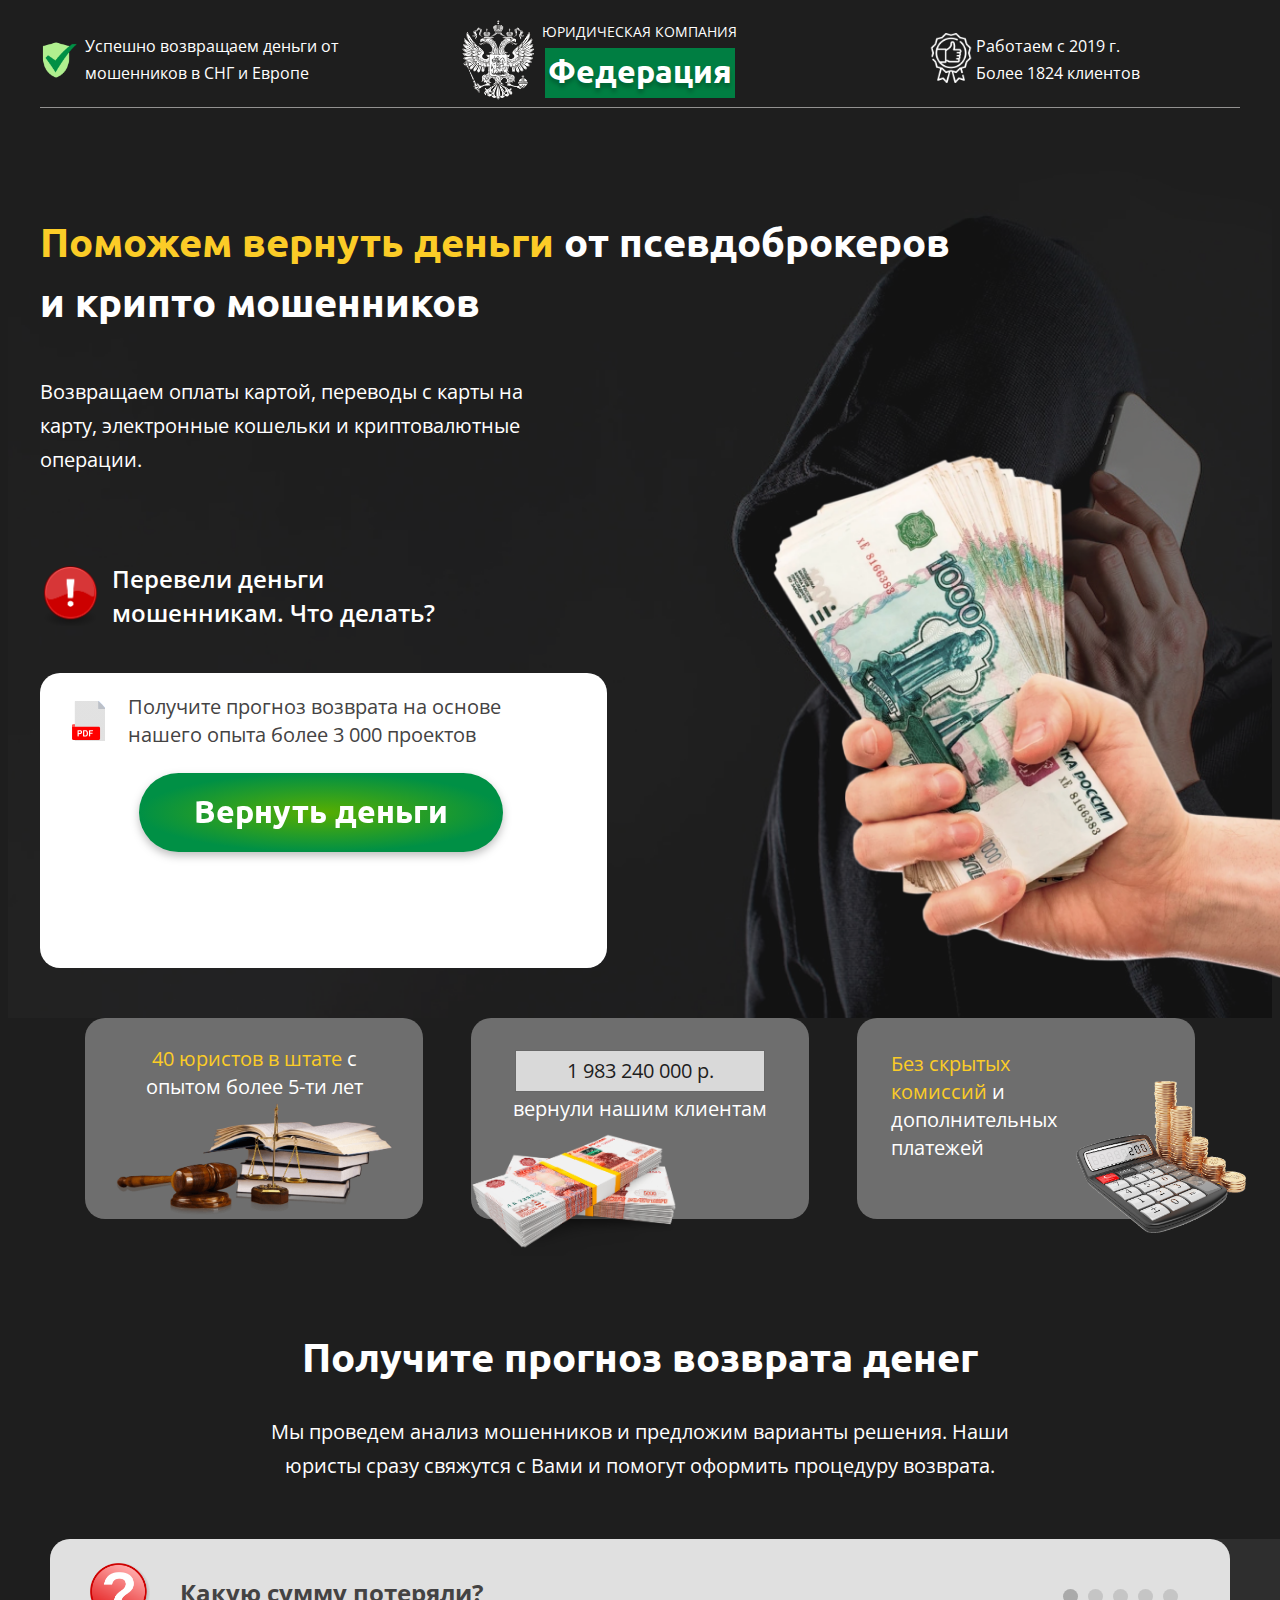
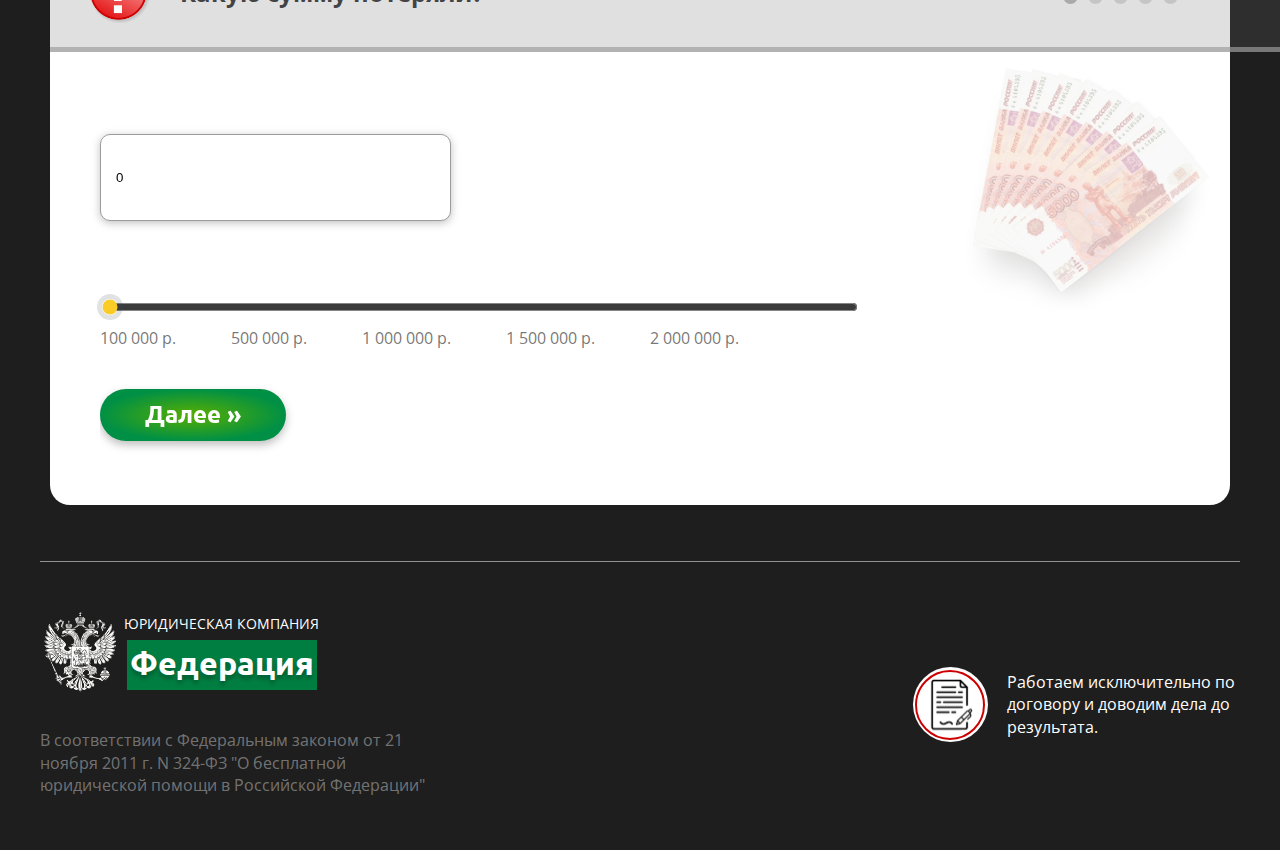
<file: index.html>
<!DOCTYPE html>
<html lang="ru">
  <head>
    <meta charset="UTF-8" />
    <meta http-equiv="X-UA-Compatible" content="IE=edge" />
    <meta name="viewport" content="width=device-width, initial-scale=1.0" />
    <title>Юридическая компания - Федерация</title>
    <link
      rel="stylesheet"
      href="https://cdnjs.cloudflare.com/ajax/libs/modern-normalize/1.1.0/modern-normalize.min.css"
      integrity="sha512-wpPYUAdjBVSE4KJnH1VR1HeZfpl1ub8YT/NKx4PuQ5NmX2tKuGu6U/JRp5y+Y8XG2tV+wKQpNHVUX03MfMFn9Q=="
      crossorigin="anonymous"
      referrerpolicy="no-referrer"
    />
    <link rel="preconnect" href="https://fonts.googleapis.com" />
    <link rel="preconnect" href="https://fonts.gstatic.com" crossorigin />
    <link
      href="https://fonts.googleapis.com/css2?family=Open+Sans:wght@400;600;700&family=Ubuntu:wght@700&display=swap"
      rel="stylesheet"
    />
    <link rel="icon" href="./img/garantia.ico" type="image/x-icon" />
    <link
      rel="stylesheet"
      href="http://ajax.aspnetcdn.com/ajax/jquery.ui/1.10.3/themes/sunny/jquery-ui.css"
    />
    <link rel="stylesheet" href="./css/intlTelInput.css" />
    <link rel="stylesheet" href="./css/main.min.css" />
  </head>
  <body>
    <!--------------- Шапка --------------->
    <header class="header">
      <div class="container">
        <div class="header__block--all">
          <div class="header__block--a">
            <img
              src="./img/garantia.png"
              alt="защита"
              class="header__icon--one"
              width="40"
            />
            <p class="header__txt--one">
              Успешно возвращаем деньги от мошенников в СНГ и Европе
            </p>
          </div>
          <div class="header__block--b">
            <img
              src="./img/1635975816_1-papik-pro-p-gerb-vektornii-risunok-1.png"
              alt="герб"
              class="logo"
              width="80"
            />
            <div class="head__pos">
              <p class="logo__det">ЮРИДИЧЕСКАЯ КОМПАНИЯ</p>
              <a href="./index.html" class="logo__txt link">Федерация</a>
            </div>
          </div>
          <div class="header__block--c">
            <img
              src="./img/calidad.png"
              alt="гарантия"
              class="header__icon--two"
              width="50"
            />
            <p class="header__txt--two">
              Работаем с 2019 г. Более 1824 клиентов
            </p>
          </div>
        </div>
      </div>
    </header>
    <!-------------------- Герой --------------------->
    <main>
      <section class="hero">
        <div class="container">
          <h1 class="title">
            <span class="title__accent">Поможем вернуть деньги</span> от
            псевдоброкеров и крипто мошенников
          </h1>
          <p class="hero__sub-title">
            Возвращаем оплаты картой, переводы с карты на карту, электронные
            кошельки и криптовалютные операции.
          </p>
          <div class="hero__block">
            <img
              src="./img/exclamation_mark.png"
              alt="знак восклицания"
              class="hero__icon--one"
              width="60"
            />
            <p class="hero__question">
              Перевели деньги мошенникам. Что делать?
            </p>
          </div>
          <div class="hero__block-a">
            <div class="hero_b">
              <div class="hero__block-b">
                <img src="./img/pdf.svg" alt="pdf" class="hero__icon--two" />
                <p class="hero__txt">
                  Получите прогноз возврата на основе нашего опыта более 3 000
                  проектов
                </p>
              </div>
              <a href="#form" class="button link">Вернуть деньги</a>
            </div>
          </div>
        </div>
        <img
          src="./img/hand.png"
          alt="рука с деньгами"
          width="640"
          class="hand rotateInUpRight"
        />
      </section>
      <!-------------------- Преимущества -------------------->
      <section class="back">
        <div class="container">
          <ul class="list back__list">
            <li class="back__li">
              <p class="back__txt back__txt--law">
                <span class="back__txt--accent">40 юристов в штате</span> с
                опытом более 5-ти лет
              </p>
              <img
                src="./img/law.png"
                alt="юристы"
                class="back__law"
                width="277"
              />
            </li>
            <li class="back__li">
              <p class="back__sum">1 983 240 000 р.</p>
              <span class="back__txt back__txt--sum back__txt--accent"
                >вернули нашим клиентам</span
              >
              <img
                src="./img/money.png"
                alt="деньги"
                class="back__money"
                width="206"
              />
            </li>
            <li class="back__li">
              <p class="back__txt back__txt--egg">
                <span class="back__txt--accent">Без скрытых комиссий</span> и
                дополнительных платежей
              </p>
              <img
                src="./img/pngegg.png"
                alt="комиссии"
                class="back__calc"
                width="170"
              />
            </li>
          </ul>
        </div>
      </section>
      <!------------------- Форма -------------------->
      <section class="forma">
        <div class="container">
          <a name="form"
            ><h2 class="title__form">Получите прогноз возврата денег</h2></a
          >
          <p class="forma__txt">
            Мы проведем анализ мошенников и предложим варианты решения. Наши
            юристы сразу свяжутся с Вами и помогут оформить процедуру возврата.
          </p>

          <!-- Слайдер -->
          <form id="regForm" method="POST" action="./telegram.php">
            <!-- Прокрутка -->
            <div class="step__form">
              <span class="step"></span>
              <span class="step"></span>
              <span class="step"></span>
              <span class="step"></span>
              <span class="step"></span>
            </div>

            <!-- Блок с ползунком -->

            <div class="tab">
              <div class="div__title">
                <div class="regForm__block">
                  <img
                    src="./img/Daco_217370.png"
                    alt="вопрос"
                    width="60"
                    height="60"
                    class="regForm__img"
                  />
                  <h3 class="regForm__title">Какую сумму потеряли?</h3>
                </div>
              </div>

              <div class="ctrl">
                <input
                  class="input__num"
                  id="num"
                  name="num"
                  type="number"
                  min="100000"
                  max="2000000"
                  value="0"
                />

                <input
                  class="slider"
                  id="range"
                  name="range"
                  type="range"
                  min="100000"
                  max="2000000"
                  value="0"
                />
                <ul class="list slider__list">
                  <li class="slider__li">100 000 р.</li>
                  <li class="slider__li">500 000 р.</li>
                  <li class="slider__li">1 000 000 р.</li>
                  <li class="slider__li">1 500 000 р.</li>
                  <li class="slider__li">2 000 000 р.</li>
                </ul>
              </div>
              <img src="./img/rub.png" alt="" width="400" class="dollar" />
            </div>

            <!-- Блок с картинками -->
            <div class="tab">
              <div class="div__title">
                <div class="regForm__block">
                  <img
                    src="./img/Daco_217370.png"
                    alt="вопрос"
                    width="60"
                    height="60"
                    class="regForm__img"
                  />
                  <h3 class="regForm__title">Как отправили?</h3>
                </div>
              </div>
              <div class="form__checkbox">
                <label>
                  <input
                    type="checkbox"
                    name="method"
                    id="method"
                    class="checkbox"
                    value="Онлайн с карты"
                  />
                  <span class="checkbox__icon"></span>
                  <img
                    src="./img/oplata-po-karte_2.jpg"
                    class="img-metod"
                    alt=""
                    width="160"
                  />
                  <p class="check_txt check_txt--a">
                    Онлайн с карты (Visa/ Mastercard/ Maestro/ МИР)
                  </p>
                </label>

                <label>
                  <input
                    type="checkbox"
                    name="method"
                    id="method"
                    class="checkbox"
                    value="С карты на карту"
                  />
                  <span class="checkbox__icon"></span>
                  <img
                    src="./img/karta.jpeg"
                    class="img-metod"
                    alt=""
                    width="170"
                  />
                  <p class="check_txt">С карты на карту</p>
                </label>
                <label>
                  <input
                    type="checkbox"
                    name="method"
                    id="method"
                    class="checkbox"
                    value="Криптовалюта"
                  />
                  <span class="checkbox__icon"></span>
                  <img
                    src="./img/quiz-2-4@x2.webp"
                    class="img-metod"
                    alt=""
                    width="160"
                  />
                  <p class="check_txt">На криптовалютный кошелек</p>
                </label>
                <label>
                  <input
                    type="checkbox"
                    name="method"
                    id="method"
                    class="checkbox"
                    value="Электронные кошельки"
                  />
                  <span class="checkbox__icon"></span>
                  <img
                    src="./img/qiwi.jpg"
                    class="img-metod"
                    alt=""
                    width="150"
                  />
                  <p class="check_txt check_txt--b">На электронные кошельки</p>
                </label>
                <label>
                  <input
                    type="checkbox"
                    name="method"
                    id="method"
                    class="checkbox"
                    value="Другое"
                  />
                  <span class="checkbox__icon"></span>
                  <img
                    src="./img/quiz-2-5@x2.webp"
                    class="img-metod"
                    alt=""
                    width="160"
                  />
                  <p class="check_txt check_txt--c">Другим способом</p>
                </label>
              </div>
            </div>

            <!-- Блок Что за компания -->
            <div class="tab">
              <div class="div__title">
                <div class="regForm__block">
                  <img
                    src="./img/Daco_217370.png"
                    alt="вопрос"
                    width="60"
                    height="60"
                    class="regForm__img"
                  />
                  <h3 class="regForm__title">Кому переводили деньги?</h3>
                </div>
              </div>
              <svg class="pen__icon" width="18" height="18">
                <use href="./img/ico.svg#icon-pencil"></use>
              </svg>
              <textarea
                name="company"
                id="company"
                cols="30"
                rows="10"
                class="input textarea"
              ></textarea>
              <label class="who">
                <input
                  type="checkbox"
                  name="nocompany"
                  id="nocompany"
                  class="checkbox"
                  value="не помню"
                />
                <span class="checkbox__icon"></span>
                <p class="txt__who">Не знаю</p>
              </label>
            </div>

            <!-- Как давно это было -->

            <div class="tab">
              <div class="div__title">
                <div class="regForm__block">
                  <img
                    src="./img/Daco_217370.png"
                    alt="вопрос"
                    width="60"
                    height="60"
                    class="regForm__img"
                  />
                  <h3 class="regForm__title">Когда проводилась оплата?</h3>
                </div>
              </div>
              <div class="how__block">
                <label class="how">
                  <input
                    type="radio"
                    name="time"
                    id="time"
                    value="Менее 7 дней"
                    class="checkbox"
                  />
                  <span class="checkbox__icon"></span>
                  <p class="txt__how">Менее 7 дней</p>
                </label>
                <label class="how">
                  <input
                    type="radio"
                    name="time"
                    id="time"
                    value="До 30 дней"
                    class="checkbox"
                  />
                  <span class="checkbox__icon"></span>
                  <p class="txt__how">До 30 дней</p>
                </label>
                <label class="how">
                  <input
                    type="radio"
                    name="time"
                    id="time"
                    value="1-3 месяца"
                    class="checkbox"
                  />
                  <span class="checkbox__icon"></span>
                  <p class="txt__how">1-3 месяца</p>
                </label>
                <label class="how">
                  <input
                    type="radio"
                    name="time"
                    id="time"
                    value="Около 1 года"
                    class="checkbox"
                  />
                  <span class="checkbox__icon"></span>
                  <p class="txt__how">Около 1 года</p>
                </label>
                <label class="how">
                  <input
                    type="radio"
                    name="time"
                    id="time"
                    value="До 2 лет"
                    class="checkbox"
                  />
                  <span class="checkbox__icon"></span>
                  <p class="txt__how">До 2 лет</p>
                </label>
                <label class="how">
                  <input
                    type="radio"
                    name="time"
                    id="time"
                    value="Более 2 лет"
                    class="checkbox"
                  />
                  <span class="checkbox__icon"></span>
                  <p class="txt__how">Более 2 лет</p>
                </label>
              </div>
            </div>

            <!-- Форма -->
            <div class="tab">
              <div class="div__title mar__block">
                <div class="regForm__block">
                  <img
                    src="./img/galochka-zelenaya.png"
                    alt="галочка"
                    width="35"
                    height="60"
                    class="regForm__img zelenaya"
                  />
                  <h3 class="regForm__title">Ваши ответы приняты!</h3>
                </div>
              </div>

              <div class="form__block-all">
                <div class="form__block-one">
                  <p class="title__form--yel">
                    Заполните форму и получите прогноз от наших юристов!
                  </p>
                  <p class="title__form--darck">Мы уже готовим:</p>
                  <ul class="list form__list--com">
                    <li class="form__list--li">
                      <svg class="form-list__icon" width="18" height="18">
                        <use href="./img/ico.svg#icon-notification"></use></svg
                      >анализ мошенников;
                    </li>
                    <li class="form__list--li">
                      <svg class="form-list__icon" width="18" height="18">
                        <use href="./img/ico.svg#icon-notification"></use></svg
                      >вероятность возврата денег;
                    </li>
                    <li class="form__list--li">
                      <svg class="form-list__icon" width="18" height="18">
                        <use href="./img/ico.svg#icon-notification"></use></svg
                      >схему возврата.
                    </li>
                  </ul>
                </div>
                <div class="forma-plus">
                  <div class="user-email__block">
                    <input
                      type="text"
                      name="user-name"
                      id="user-name"
                      class="input forma-plus__input"
                      placeholder="Имя и Фамилия"
                      required
                    />
                    <svg class="user-email__icon" width="18" height="18">
                      <use href="./img/ico.svg#icon-person"></use>
                    </svg>
                  </div>
                  <input
                    type="tel"
                    name="phone_number[main]"
                    id="phone_number"
                    class="input forma-plus__input"
                    onkeyup="this.value = this.value.replace(/[^\d]/g,'');"
                    required
                  />
                  <div class="user-email__block">
                    <input
                      type="email"
                      name="user-email"
                      id="user-email"
                      class="input forma-plus__input"
                      placeholder="E-mail"
                      required
                    />
                    <svg class="user-email__icon" width="18" height="18">
                      <use href="./img/ico.svg#icon-email"></use>
                    </svg>
                  </div>
                </div>
              </div>
            </div>

            <!-- Кнопки -->
            <div style="overflow: auto">
              <div class="button-form__pos">
                <button
                  type="button"
                  class="button button__form button__back"
                  id="prevBtn"
                  onclick="nextPrev(-1)"
                >
                  « Назад
                </button>
                <button
                  type="button"
                  class="button button__form"
                  id="nextBtn"
                  onclick="nextPrev(1)"
                >
                  Дальше »
                </button>
              </div>
            </div>
          </form>
        </div>
      </section>
    </main>
    <!------------------- Футтер ------------------->
    <footer class="footer">
      <div class="container">
        <div class="footer__lock">
          <div class="footer__log">
            <div class="header__block--b">
              <img
                src="./img/1635975816_1-papik-pro-p-gerb-vektornii-risunok-1.png"
                alt="герб"
                class="logo"
                width="80"
              />
              <div class="head__pos">
                <p class="logo__det">ЮРИДИЧЕСКАЯ КОМПАНИЯ</p>
                <a href="./index.html" class="logo__txt link">Федерация</a>
              </div>
            </div>
            <p class="footer__txt">
              В соответствии с Федеральным законом от 21 ноября 2011 г. N 324-ФЗ
              "О бесплатной юридической помощи в Российской Федерации"
            </p>
          </div>
          <div class="footer__all">
            <img
              src="./img/dogovor.svg"
              class="footer_mes-ing"
              alt="договор"
              width="75"
            />
            <p class="footer__dogov">
              Работаем исключительно по договору и доводим дела до результата.
            </p>
          </div>
        </div>
      </div>
    </footer>

    <script>
      $("button").click(function () {
        $("#Bblue").css({ "accent-color": "green" });
      });
    </script>
    <script
      src="https://code.jquery.com/jquery-3.6.3.min.js"
      integrity="sha256-pvPw+upLPUjgMXY0G+8O0xUf+/Im1MZjXxxgOcBQBXU="
      crossorigin="anonymous"
    ></script>
    <script src="./js/form.js"></script>
    <script src="./js/slider.js"></script>
    <!-- load jQuery library -->
    <script src="js/jquery.min.js"></script>

    <!-- load plugin -->
    <script src="js/intlTelInput.js"></script>

    <script>
      var input = document.querySelector("#phone_number");
      intlTelInput(input, {
        initialCountry: "auto",
        hiddenInput: "full",
        separateDialCode: true,
        geoIpLookup: function (success, failure) {
          $.get("https://ipinfo.io", function () {}, "jsonp").always(function (
            resp
          ) {
            var countryCode = resp && resp.country ? resp.country : "";
            success(countryCode);
          });
        },
        utilsScript: "./js/utils.js",
      });
    </script>
  </body>
</html>
</file>
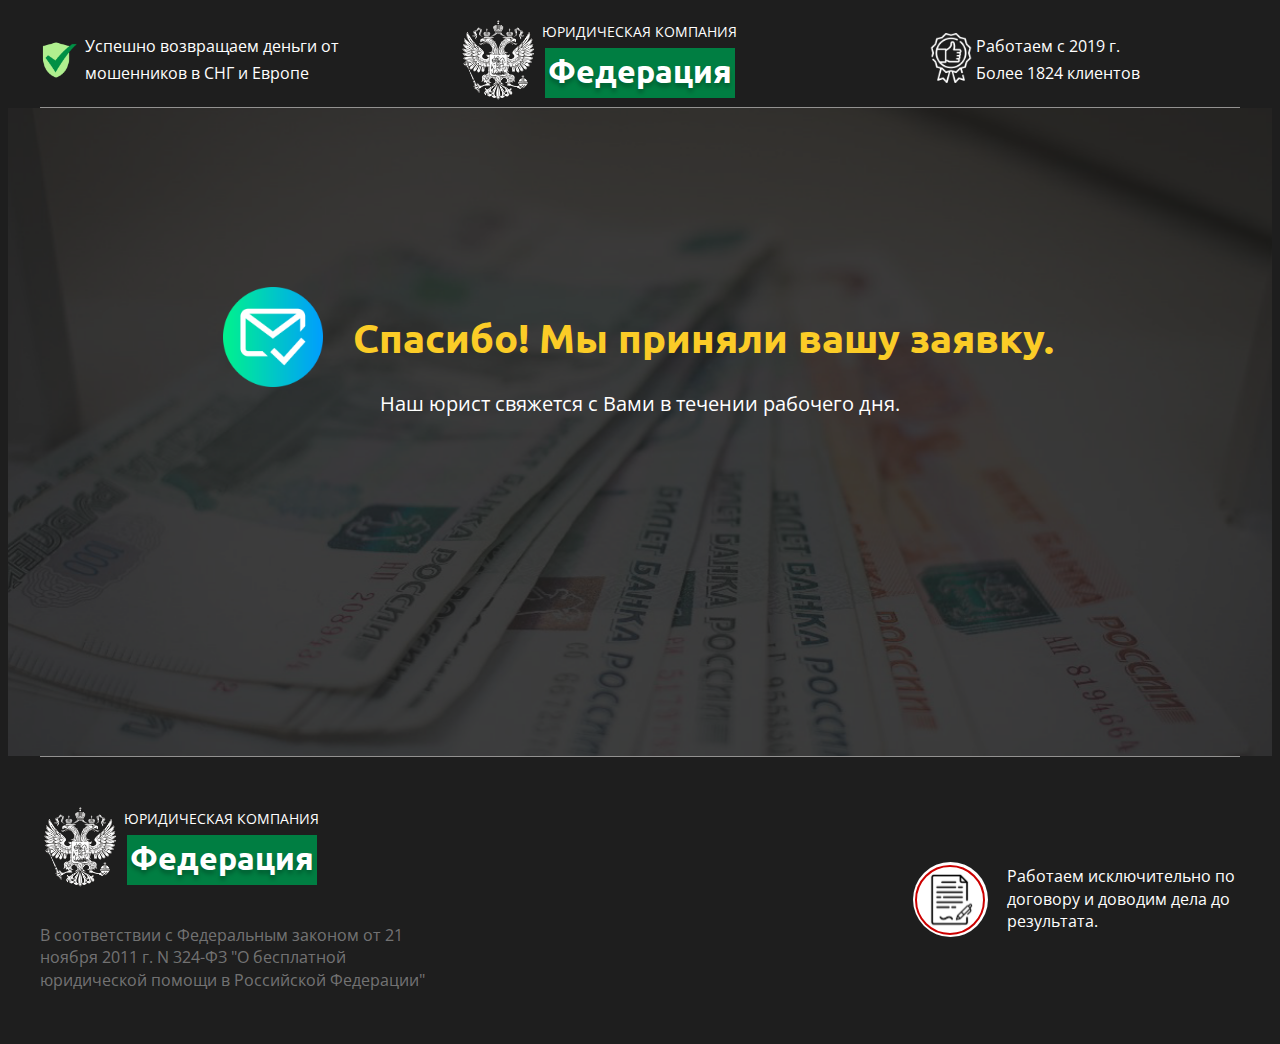
<file: thankyou.html>
<!DOCTYPE html>
<html lang="ru">
  <head>
    <meta charset="UTF-8" />
    <meta http-equiv="X-UA-Compatible" content="IE=edge" />
    <meta name="viewport" content="width=device-width, initial-scale=1.0" />
    <title>Юридическая компания - Федерация</title>
    <link
      rel="stylesheet"
      href="https://cdnjs.cloudflare.com/ajax/libs/modern-normalize/1.1.0/modern-normalize.min.css"
      integrity="sha512-wpPYUAdjBVSE4KJnH1VR1HeZfpl1ub8YT/NKx4PuQ5NmX2tKuGu6U/JRp5y+Y8XG2tV+wKQpNHVUX03MfMFn9Q=="
      crossorigin="anonymous"
      referrerpolicy="no-referrer"
    />
    <link rel="preconnect" href="https://fonts.googleapis.com" />
    <link rel="preconnect" href="https://fonts.gstatic.com" crossorigin />
    <link
      href="https://fonts.googleapis.com/css2?family=Open+Sans:wght@400;600;700&family=Ubuntu:wght@700&display=swap"
      rel="stylesheet"
    />
    <link rel="icon" href="./img/garantia.ico" type="image/x-icon" />
    <link rel="stylesheet" href="./css/main.min.css" />
    <link
      rel="stylesheet"
      href="http://ajax.aspnetcdn.com/ajax/jquery.ui/1.10.3/themes/sunny/jquery-ui.css"
    />
    <link rel="stylesheet" href="./css/intlTelInput.css" />
  </head>
  <body>
    <!--------------- Шапка --------------->
    <header class="header">
      <div class="container">
        <div class="header__block--all">
          <div class="header__block--a">
            <img
              src="./img/garantia.png"
              alt="защита"
              class="header__icon--one"
              width="40"
            />
            <p class="header__txt--one">
              Успешно возвращаем деньги от мошенников в СНГ и Европе
            </p>
          </div>
          <div class="header__block--b">
            <img
              src="./img/1635975816_1-papik-pro-p-gerb-vektornii-risunok-1.png"
              alt="герб"
              class="logo"
              width="80"
            />
            <div class="head__pos">
              <p class="logo__det">ЮРИДИЧЕСКАЯ КОМПАНИЯ</p>
              <a href="./index.html" class="logo__txt link">Федерация</a>
            </div>
          </div>
          <div class="header__block--c">
            <img
              src="./img/calidad.png"
              alt="гарантия"
              class="header__icon--two"
              width="50"
            />
            <p class="header__txt--two">
              Работаем с 2019 г. Более 1824 клиентов
            </p>
          </div>
        </div>
      </div>
    </header>
    <!--------------- Герой --------------->
    <main>
      <section class="thanks">
        <div class="container">
          <div class="thanks__block-title">
            <img src="./img/1646832.png" alt="сообщение" width="100" />
            <h1 class="title title__accent">
              Спасибо! Мы приняли вашу заявку.
            </h1>
          </div>
          <p class="thanks__txt">
            Наш юрист свяжется с Вами в течении рабочего дня.
          </p>
        </div>
      </section>
    </main>
    <!------------------- Футтер ------------------->
    <footer class="footer">
      <div class="container">
        <div class="footer__lock">
          <div class="footer__log">
            <div class="header__block--b">
              <img
                src="./img/1635975816_1-papik-pro-p-gerb-vektornii-risunok-1.png"
                alt="герб"
                class="logo"
                width="80"
              />
              <div class="head__pos">
                <p class="logo__det">ЮРИДИЧЕСКАЯ КОМПАНИЯ</p>
                <a href="./index.html" class="logo__txt link">Федерация</a>
              </div>
            </div>
            <p class="footer__txt">
              В соответствии с Федеральным законом от 21 ноября 2011 г. N 324-ФЗ
              "О бесплатной юридической помощи в Российской Федерации"
            </p>
          </div>
          <div class="footer__all">
            <img
              src="./img/dogovor.svg"
              class="footer_mes-ing"
              alt="договор"
              width="75"
            />
            <p class="footer__dogov">
              Работаем исключительно по договору и доводим дела до результата.
            </p>
          </div>
        </div>
      </div>
    </footer>
  </body>
</html>
</file>
<file: css/intlTelInput.css>
.intl-tel-input {
  position: relative;
  margin-bottom: 30px;
}
.intl-tel-input * {
  box-sizing: border-box;
  -moz-box-sizing: border-box;
}
.intl-tel-input .hide,
.hide {
  display: none;
}
.intl-tel-input .v-hide {
  visibility: hidden;
}
.intl-tel-input input,
.intl-tel-input input[type="text"],
.intl-tel-input input[type="tel"] {
  position: relative;
  z-index: 0;
  margin-top: 0 !important;
  margin-bottom: 0 !important;
  padding-right: 36px;
  margin-right: 0;
}
.intl-tel-input .flag-container {
  position: absolute;
  top: 0;
  bottom: 0;
  right: 0;
  padding: 1px;
}
.intl-tel-input .selected-flag {
  z-index: 1;
  position: relative;
  width: 36px;
  height: 100%;
  padding: 0 0 0 8px;
}
.intl-tel-input .selected-flag .iti-flag {
  position: absolute;
  top: 0;
  bottom: 0;
  margin: auto;
}
.intl-tel-input .selected-flag .iti-arrow {
  position: absolute;
  top: 50%;
  margin-top: -2px;
  right: 6px;
  width: 0;
  height: 0;
  border-left: 3px solid transparent;
  border-right: 3px solid transparent;
  border-top: 4px solid #555;
}
.intl-tel-input .selected-flag .iti-arrow.up {
  border-top: none;
  border-bottom: 4px solid #555;
}
.intl-tel-input .country-list {
  position: absolute;
  z-index: 2;
  list-style: none;
  text-align: left;
  padding: 0;
  margin: 0 0 0 -1px;
  box-shadow: 1px 1px 4px rgba(0, 0, 0, 0.2);
  background-color: white;
  border: 1px solid #ccc;
  white-space: nowrap;
  max-height: 200px;
  overflow-y: scroll;
  -webkit-overflow-scrolling: touch;
}
.intl-tel-input .country-list.dropup {
  bottom: 100%;
  margin-bottom: -1px;
}
.intl-tel-input .country-list .flag-box {
  display: inline-block;
  width: 20px;
}
@media (max-width: 500px) {
  .intl-tel-input .country-list {
    white-space: normal;
  }
}
.intl-tel-input .country-list .divider {
  padding-bottom: 5px;
  margin-bottom: 5px;
  border-bottom: 1px solid #ccc;
}
.intl-tel-input .country-list .country {
  padding: 5px 10px;
}
.intl-tel-input .country-list .country .dial-code {
  color: #999;
}
.intl-tel-input .country-list .country.highlight {
  background-color: rgba(0, 0, 0, 0.05);
}
.intl-tel-input .country-list .flag-box,
.intl-tel-input .country-list .country-name,
.intl-tel-input .country-list .dial-code {
  vertical-align: middle;
}
.intl-tel-input .country-list .flag-box,
.intl-tel-input .country-list .country-name {
  margin-right: 6px;
}
.intl-tel-input.allow-dropdown input,
.intl-tel-input.allow-dropdown input[type="text"],
.intl-tel-input.allow-dropdown input[type="tel"],
.intl-tel-input.separate-dial-code input,
.intl-tel-input.separate-dial-code input[type="text"],
.intl-tel-input.separate-dial-code input[type="tel"] {
  padding-right: 6px;
  padding-left: 52px;
  margin-left: 0;
}
.intl-tel-input.allow-dropdown .flag-container,
.intl-tel-input.separate-dial-code .flag-container {
  right: auto;
  left: 0;
}
.intl-tel-input.allow-dropdown .selected-flag,
.intl-tel-input.separate-dial-code .selected-flag {
  width: 46px;
}
.intl-tel-input.allow-dropdown .flag-container:hover {
  cursor: pointer;
}
.intl-tel-input.allow-dropdown .flag-container:hover .selected-flag {
  background-color: rgba(0, 0, 0, 0.05);
}
.intl-tel-input.allow-dropdown input[disabled] + .flag-container:hover,
.intl-tel-input.allow-dropdown input[readonly] + .flag-container:hover {
  cursor: default;
}
.intl-tel-input.allow-dropdown
  input[disabled]
  + .flag-container:hover
  .selected-flag,
.intl-tel-input.allow-dropdown
  input[readonly]
  + .flag-container:hover
  .selected-flag {
  background-color: transparent;
}
.intl-tel-input.separate-dial-code .selected-flag {
  background-color: rgba(0, 0, 0, 0.05);
  display: table;
}
.intl-tel-input.separate-dial-code .selected-dial-code {
  display: table-cell;
  vertical-align: middle;
  padding-left: 28px;
  font-size: 16px;
  padding-right: 18px;
}
.intl-tel-input.separate-dial-code.iti-sdc-2 input,
.intl-tel-input.separate-dial-code.iti-sdc-2 input[type="text"],
.intl-tel-input.separate-dial-code.iti-sdc-2 input[type="tel"] {
  padding-left: 66px;
}
.intl-tel-input.separate-dial-code.iti-sdc-2 .selected-flag {
  width: 60px;
}
.intl-tel-input.separate-dial-code.allow-dropdown.iti-sdc-2 input,
.intl-tel-input.separate-dial-code.allow-dropdown.iti-sdc-2 input[type="text"],
.intl-tel-input.separate-dial-code.allow-dropdown.iti-sdc-2 input[type="tel"] {
  padding-left: 76px;
}
.intl-tel-input.separate-dial-code.allow-dropdown.iti-sdc-2 .selected-flag {
  width: 70px;
}
.intl-tel-input.separate-dial-code.iti-sdc-3 input,
.intl-tel-input.separate-dial-code.iti-sdc-3 input[type="text"],
.intl-tel-input.separate-dial-code.iti-sdc-3 input[type="tel"] {
  padding-left: 74px;
}
.intl-tel-input.separate-dial-code.iti-sdc-3 .selected-flag {
  width: 68px;
}
.intl-tel-input.separate-dial-code.allow-dropdown.iti-sdc-3 input,
.intl-tel-input.separate-dial-code.allow-dropdown.iti-sdc-3 input[type="text"],
.intl-tel-input.separate-dial-code.allow-dropdown.iti-sdc-3 input[type="tel"] {
  padding-left: 84px;
}
.intl-tel-input.separate-dial-code.allow-dropdown.iti-sdc-3 .selected-flag {
  width: 78px;
}
.intl-tel-input.separate-dial-code.iti-sdc-4 input,
.intl-tel-input.separate-dial-code.iti-sdc-4 input[type="text"],
.intl-tel-input.separate-dial-code.iti-sdc-4 input[type="tel"] {
  padding-left: 82px;
}
.intl-tel-input.separate-dial-code.iti-sdc-4 .selected-flag {
  width: 76px;
}
.intl-tel-input.separate-dial-code.allow-dropdown.iti-sdc-4 input,
.intl-tel-input.separate-dial-code.allow-dropdown.iti-sdc-4 input[type="text"],
.intl-tel-input.separate-dial-code.allow-dropdown.iti-sdc-4 input[type="tel"] {
  padding-left: 92px;
}
.intl-tel-input.separate-dial-code.allow-dropdown.iti-sdc-4 .selected-flag {
  width: 86px;
}
.intl-tel-input.separate-dial-code.iti-sdc-5 input,
.intl-tel-input.separate-dial-code.iti-sdc-5 input[type="text"],
.intl-tel-input.separate-dial-code.iti-sdc-5 input[type="tel"] {
  padding-left: 90px;
}
.intl-tel-input.separate-dial-code.iti-sdc-5 .selected-flag {
  width: 84px;
}
.intl-tel-input.separate-dial-code.allow-dropdown.iti-sdc-5 input,
.intl-tel-input.separate-dial-code.allow-dropdown.iti-sdc-5 input[type="text"],
.intl-tel-input.separate-dial-code.allow-dropdown.iti-sdc-5 input[type="tel"] {
  padding-left: 100px;
}
.intl-tel-input.separate-dial-code.allow-dropdown.iti-sdc-5 .selected-flag {
  width: 94px;
}
.intl-tel-input.iti-container {
  position: absolute;
  top: -1000px;
  left: -1000px;
  z-index: 1060;
  padding: 1px;
}
.intl-tel-input.iti-container:hover {
  cursor: pointer;
}

.iti-mobile .intl-tel-input.iti-container {
  top: 30px;
  bottom: 30px;
  left: 30px;
  right: 30px;
  position: fixed;
}

.iti-mobile .intl-tel-input .country-list {
  max-height: 100%;
  width: 100%;
}
.iti-mobile .intl-tel-input .country-list .country {
  padding: 10px 10px;
  line-height: 1.5em;
}

.iti-flag {
  width: 20px;
}
.iti-flag.be {
  width: 18px;
}
.iti-flag.ch {
  width: 15px;
}
.iti-flag.mc {
  width: 19px;
}
.iti-flag.ne {
  width: 18px;
}
.iti-flag.np {
  width: 13px;
}
.iti-flag.va {
  width: 15px;
}
@media (-webkit-min-device-pixel-ratio: 2), (min-resolution: 192dpi) {
  .iti-flag {
    background-size: 5652px 15px;
  }
}
.iti-flag.ac {
  height: 10px;
  background-position: 0px 0px;
}
.iti-flag.ad {
  height: 14px;
  background-position: -22px 0px;
}
.iti-flag.ae {
  height: 10px;
  background-position: -44px 0px;
}
.iti-flag.af {
  height: 14px;
  background-position: -66px 0px;
}
.iti-flag.ag {
  height: 14px;
  background-position: -88px 0px;
}
.iti-flag.ai {
  height: 10px;
  background-position: -110px 0px;
}
.iti-flag.al {
  height: 15px;
  background-position: -132px 0px;
}
.iti-flag.am {
  height: 10px;
  background-position: -154px 0px;
}
.iti-flag.ao {
  height: 14px;
  background-position: -176px 0px;
}
.iti-flag.aq {
  height: 14px;
  background-position: -198px 0px;
}
.iti-flag.ar {
  height: 13px;
  background-position: -220px 0px;
}
.iti-flag.as {
  height: 10px;
  background-position: -242px 0px;
}
.iti-flag.at {
  height: 14px;
  background-position: -264px 0px;
}
.iti-flag.au {
  height: 10px;
  background-position: -286px 0px;
}
.iti-flag.aw {
  height: 14px;
  background-position: -308px 0px;
}
.iti-flag.ax {
  height: 13px;
  background-position: -330px 0px;
}
.iti-flag.az {
  height: 10px;
  background-position: -352px 0px;
}
.iti-flag.ba {
  height: 10px;
  background-position: -374px 0px;
}
.iti-flag.bb {
  height: 14px;
  background-position: -396px 0px;
}
.iti-flag.bd {
  height: 12px;
  background-position: -418px 0px;
}
.iti-flag.be {
  height: 15px;
  background-position: -440px 0px;
}
.iti-flag.bf {
  height: 14px;
  background-position: -460px 0px;
}
.iti-flag.bg {
  height: 12px;
  background-position: -482px 0px;
}
.iti-flag.bh {
  height: 12px;
  background-position: -504px 0px;
}
.iti-flag.bi {
  height: 12px;
  background-position: -526px 0px;
}
.iti-flag.bj {
  height: 14px;
  background-position: -548px 0px;
}
.iti-flag.bl {
  height: 14px;
  background-position: -570px 0px;
}
.iti-flag.bm {
  height: 10px;
  background-position: -592px 0px;
}
.iti-flag.bn {
  height: 10px;
  background-position: -614px 0px;
}
.iti-flag.bo {
  height: 14px;
  background-position: -636px 0px;
}
.iti-flag.bq {
  height: 14px;
  background-position: -658px 0px;
}
.iti-flag.br {
  height: 14px;
  background-position: -680px 0px;
}
.iti-flag.bs {
  height: 10px;
  background-position: -702px 0px;
}
.iti-flag.bt {
  height: 14px;
  background-position: -724px 0px;
}
.iti-flag.bv {
  height: 15px;
  background-position: -746px 0px;
}
.iti-flag.bw {
  height: 14px;
  background-position: -768px 0px;
}
.iti-flag.by {
  height: 10px;
  background-position: -790px 0px;
}
.iti-flag.bz {
  height: 14px;
  background-position: -812px 0px;
}
.iti-flag.ca {
  height: 10px;
  background-position: -834px 0px;
}
.iti-flag.cc {
  height: 10px;
  background-position: -856px 0px;
}
.iti-flag.cd {
  height: 15px;
  background-position: -878px 0px;
}
.iti-flag.cf {
  height: 14px;
  background-position: -900px 0px;
}
.iti-flag.cg {
  height: 14px;
  background-position: -922px 0px;
}
.iti-flag.ch {
  height: 15px;
  background-position: -944px 0px;
}
.iti-flag.ci {
  height: 14px;
  background-position: -961px 0px;
}
.iti-flag.ck {
  height: 10px;
  background-position: -983px 0px;
}
.iti-flag.cl {
  height: 14px;
  background-position: -1005px 0px;
}
.iti-flag.cm {
  height: 14px;
  background-position: -1027px 0px;
}
.iti-flag.cn {
  height: 14px;
  background-position: -1049px 0px;
}
.iti-flag.co {
  height: 14px;
  background-position: -1071px 0px;
}
.iti-flag.cp {
  height: 14px;
  background-position: -1093px 0px;
}
.iti-flag.cr {
  height: 12px;
  background-position: -1115px 0px;
}
.iti-flag.cu {
  height: 10px;
  background-position: -1137px 0px;
}
.iti-flag.cv {
  height: 12px;
  background-position: -1159px 0px;
}
.iti-flag.cw {
  height: 14px;
  background-position: -1181px 0px;
}
.iti-flag.cx {
  height: 10px;
  background-position: -1203px 0px;
}
.iti-flag.cy {
  height: 14px;
  background-position: -1225px 0px;
}
.iti-flag.cz {
  height: 14px;
  background-position: -1247px 0px;
}
.iti-flag.de {
  height: 12px;
  background-position: -1269px 0px;
}
.iti-flag.dg {
  height: 10px;
  background-position: -1291px 0px;
}
.iti-flag.dj {
  height: 14px;
  background-position: -1313px 0px;
}
.iti-flag.dk {
  height: 15px;
  background-position: -1335px 0px;
}
.iti-flag.dm {
  height: 10px;
  background-position: -1357px 0px;
}
.iti-flag.do {
  height: 14px;
  background-position: -1379px 0px;
}
.iti-flag.dz {
  height: 14px;
  background-position: -1401px 0px;
}
.iti-flag.ea {
  height: 14px;
  background-position: -1423px 0px;
}
.iti-flag.ec {
  height: 14px;
  background-position: -1445px 0px;
}
.iti-flag.ee {
  height: 13px;
  background-position: -1467px 0px;
}
.iti-flag.eg {
  height: 14px;
  background-position: -1489px 0px;
}
.iti-flag.eh {
  height: 10px;
  background-position: -1511px 0px;
}
.iti-flag.er {
  height: 10px;
  background-position: -1533px 0px;
}
.iti-flag.es {
  height: 14px;
  background-position: -1555px 0px;
}
.iti-flag.et {
  height: 10px;
  background-position: -1577px 0px;
}
.iti-flag.eu {
  height: 14px;
  background-position: -1599px 0px;
}
.iti-flag.fi {
  height: 12px;
  background-position: -1621px 0px;
}
.iti-flag.fj {
  height: 10px;
  background-position: -1643px 0px;
}
.iti-flag.fk {
  height: 10px;
  background-position: -1665px 0px;
}
.iti-flag.fm {
  height: 11px;
  background-position: -1687px 0px;
}
.iti-flag.fo {
  height: 15px;
  background-position: -1709px 0px;
}
.iti-flag.fr {
  height: 14px;
  background-position: -1731px 0px;
}
.iti-flag.ga {
  height: 15px;
  background-position: -1753px 0px;
}
.iti-flag.gb {
  height: 10px;
  background-position: -1775px 0px;
}
.iti-flag.gd {
  height: 12px;
  background-position: -1797px 0px;
}
.iti-flag.ge {
  height: 14px;
  background-position: -1819px 0px;
}
.iti-flag.gf {
  height: 14px;
  background-position: -1841px 0px;
}
.iti-flag.gg {
  height: 14px;
  background-position: -1863px 0px;
}
.iti-flag.gh {
  height: 14px;
  background-position: -1885px 0px;
}
.iti-flag.gi {
  height: 10px;
  background-position: -1907px 0px;
}
.iti-flag.gl {
  height: 14px;
  background-position: -1929px 0px;
}
.iti-flag.gm {
  height: 14px;
  background-position: -1951px 0px;
}
.iti-flag.gn {
  height: 14px;
  background-position: -1973px 0px;
}
.iti-flag.gp {
  height: 14px;
  background-position: -1995px 0px;
}
.iti-flag.gq {
  height: 14px;
  background-position: -2017px 0px;
}
.iti-flag.gr {
  height: 14px;
  background-position: -2039px 0px;
}
.iti-flag.gs {
  height: 10px;
  background-position: -2061px 0px;
}
.iti-flag.gt {
  height: 13px;
  background-position: -2083px 0px;
}
.iti-flag.gu {
  height: 11px;
  background-position: -2105px 0px;
}
.iti-flag.gw {
  height: 10px;
  background-position: -2127px 0px;
}
.iti-flag.gy {
  height: 12px;
  background-position: -2149px 0px;
}
.iti-flag.hk {
  height: 14px;
  background-position: -2171px 0px;
}
.iti-flag.hm {
  height: 10px;
  background-position: -2193px 0px;
}
.iti-flag.hn {
  height: 10px;
  background-position: -2215px 0px;
}
.iti-flag.hr {
  height: 10px;
  background-position: -2237px 0px;
}
.iti-flag.ht {
  height: 12px;
  background-position: -2259px 0px;
}
.iti-flag.hu {
  height: 10px;
  background-position: -2281px 0px;
}
.iti-flag.ic {
  height: 14px;
  background-position: -2303px 0px;
}
.iti-flag.id {
  height: 14px;
  background-position: -2325px 0px;
}
.iti-flag.ie {
  height: 10px;
  background-position: -2347px 0px;
}
.iti-flag.il {
  height: 15px;
  background-position: -2369px 0px;
}
.iti-flag.im {
  height: 10px;
  background-position: -2391px 0px;
}
.iti-flag.in {
  height: 14px;
  background-position: -2413px 0px;
}
.iti-flag.io {
  height: 10px;
  background-position: -2435px 0px;
}
.iti-flag.iq {
  height: 14px;
  background-position: -2457px 0px;
}
.iti-flag.ir {
  height: 12px;
  background-position: -2479px 0px;
}
.iti-flag.is {
  height: 15px;
  background-position: -2501px 0px;
}
.iti-flag.it {
  height: 14px;
  background-position: -2523px 0px;
}
.iti-flag.je {
  height: 12px;
  background-position: -2545px 0px;
}
.iti-flag.jm {
  height: 10px;
  background-position: -2567px 0px;
}
.iti-flag.jo {
  height: 10px;
  background-position: -2589px 0px;
}
.iti-flag.jp {
  height: 14px;
  background-position: -2611px 0px;
}
.iti-flag.ke {
  height: 14px;
  background-position: -2633px 0px;
}
.iti-flag.kg {
  height: 12px;
  background-position: -2655px 0px;
}
.iti-flag.kh {
  height: 13px;
  background-position: -2677px 0px;
}
.iti-flag.ki {
  height: 10px;
  background-position: -2699px 0px;
}
.iti-flag.km {
  height: 12px;
  background-position: -2721px 0px;
}
.iti-flag.kn {
  height: 14px;
  background-position: -2743px 0px;
}
.iti-flag.kp {
  height: 10px;
  background-position: -2765px 0px;
}
.iti-flag.kr {
  height: 14px;
  background-position: -2787px 0px;
}
.iti-flag.kw {
  height: 10px;
  background-position: -2809px 0px;
}
.iti-flag.ky {
  height: 10px;
  background-position: -2831px 0px;
}
.iti-flag.kz {
  height: 10px;
  background-position: -2853px 0px;
}
.iti-flag.la {
  height: 14px;
  background-position: -2875px 0px;
}
.iti-flag.lb {
  height: 14px;
  background-position: -2897px 0px;
}
.iti-flag.lc {
  height: 10px;
  background-position: -2919px 0px;
}
.iti-flag.li {
  height: 12px;
  background-position: -2941px 0px;
}
.iti-flag.lk {
  height: 10px;
  background-position: -2963px 0px;
}
.iti-flag.lr {
  height: 11px;
  background-position: -2985px 0px;
}
.iti-flag.ls {
  height: 14px;
  background-position: -3007px 0px;
}
.iti-flag.lt {
  height: 12px;
  background-position: -3029px 0px;
}
.iti-flag.lu {
  height: 12px;
  background-position: -3051px 0px;
}
.iti-flag.lv {
  height: 10px;
  background-position: -3073px 0px;
}
.iti-flag.ly {
  height: 10px;
  background-position: -3095px 0px;
}
.iti-flag.ma {
  height: 14px;
  background-position: -3117px 0px;
}
.iti-flag.mc {
  height: 15px;
  background-position: -3139px 0px;
}
.iti-flag.md {
  height: 10px;
  background-position: -3160px 0px;
}
.iti-flag.me {
  height: 10px;
  background-position: -3182px 0px;
}
.iti-flag.mf {
  height: 14px;
  background-position: -3204px 0px;
}
.iti-flag.mg {
  height: 14px;
  background-position: -3226px 0px;
}
.iti-flag.mh {
  height: 11px;
  background-position: -3248px 0px;
}
.iti-flag.mk {
  height: 10px;
  background-position: -3270px 0px;
}
.iti-flag.ml {
  height: 14px;
  background-position: -3292px 0px;
}
.iti-flag.mm {
  height: 14px;
  background-position: -3314px 0px;
}
.iti-flag.mn {
  height: 10px;
  background-position: -3336px 0px;
}
.iti-flag.mo {
  height: 14px;
  background-position: -3358px 0px;
}
.iti-flag.mp {
  height: 10px;
  background-position: -3380px 0px;
}
.iti-flag.mq {
  height: 14px;
  background-position: -3402px 0px;
}
.iti-flag.mr {
  height: 14px;
  background-position: -3424px 0px;
}
.iti-flag.ms {
  height: 10px;
  background-position: -3446px 0px;
}
.iti-flag.mt {
  height: 14px;
  background-position: -3468px 0px;
}
.iti-flag.mu {
  height: 14px;
  background-position: -3490px 0px;
}
.iti-flag.mv {
  height: 14px;
  background-position: -3512px 0px;
}
.iti-flag.mw {
  height: 14px;
  background-position: -3534px 0px;
}
.iti-flag.mx {
  height: 12px;
  background-position: -3556px 0px;
}
.iti-flag.my {
  height: 10px;
  background-position: -3578px 0px;
}
.iti-flag.mz {
  height: 14px;
  background-position: -3600px 0px;
}
.iti-flag.na {
  height: 14px;
  background-position: -3622px 0px;
}
.iti-flag.nc {
  height: 10px;
  background-position: -3644px 0px;
}
.iti-flag.ne {
  height: 15px;
  background-position: -3666px 0px;
}
.iti-flag.nf {
  height: 10px;
  background-position: -3686px 0px;
}
.iti-flag.ng {
  height: 10px;
  background-position: -3708px 0px;
}
.iti-flag.ni {
  height: 12px;
  background-position: -3730px 0px;
}
.iti-flag.nl {
  height: 14px;
  background-position: -3752px 0px;
}
.iti-flag.no {
  height: 15px;
  background-position: -3774px 0px;
}
.iti-flag.np {
  height: 15px;
  background-position: -3796px 0px;
}
.iti-flag.nr {
  height: 10px;
  background-position: -3811px 0px;
}
.iti-flag.nu {
  height: 10px;
  background-position: -3833px 0px;
}
.iti-flag.nz {
  height: 10px;
  background-position: -3855px 0px;
}
.iti-flag.om {
  height: 10px;
  background-position: -3877px 0px;
}
.iti-flag.pa {
  height: 14px;
  background-position: -3899px 0px;
}
.iti-flag.pe {
  height: 14px;
  background-position: -3921px 0px;
}
.iti-flag.pf {
  height: 14px;
  background-position: -3943px 0px;
}
.iti-flag.pg {
  height: 15px;
  background-position: -3965px 0px;
}
.iti-flag.ph {
  height: 10px;
  background-position: -3987px 0px;
}
.iti-flag.pk {
  height: 14px;
  background-position: -4009px 0px;
}
.iti-flag.pl {
  height: 13px;
  background-position: -4031px 0px;
}
.iti-flag.pm {
  height: 14px;
  background-position: -4053px 0px;
}
.iti-flag.pn {
  height: 10px;
  background-position: -4075px 0px;
}
.iti-flag.pr {
  height: 14px;
  background-position: -4097px 0px;
}
.iti-flag.ps {
  height: 10px;
  background-position: -4119px 0px;
}
.iti-flag.pt {
  height: 14px;
  background-position: -4141px 0px;
}
.iti-flag.pw {
  height: 13px;
  background-position: -4163px 0px;
}
.iti-flag.py {
  height: 11px;
  background-position: -4185px 0px;
}
.iti-flag.qa {
  height: 8px;
  background-position: -4207px 0px;
}
.iti-flag.re {
  height: 14px;
  background-position: -4229px 0px;
}
.iti-flag.ro {
  height: 14px;
  background-position: -4251px 0px;
}
.iti-flag.rs {
  height: 14px;
  background-position: -4273px 0px;
}
.iti-flag.ru {
  height: 14px;
  background-position: -4295px 0px;
}
.iti-flag.rw {
  height: 14px;
  background-position: -4317px 0px;
}
.iti-flag.sa {
  height: 14px;
  background-position: -4339px 0px;
}
.iti-flag.sb {
  height: 10px;
  background-position: -4361px 0px;
}
.iti-flag.sc {
  height: 10px;
  background-position: -4383px 0px;
}
.iti-flag.sd {
  height: 10px;
  background-position: -4405px 0px;
}
.iti-flag.se {
  height: 13px;
  background-position: -4427px 0px;
}
.iti-flag.sg {
  height: 14px;
  background-position: -4449px 0px;
}
.iti-flag.sh {
  height: 10px;
  background-position: -4471px 0px;
}
.iti-flag.si {
  height: 10px;
  background-position: -4493px 0px;
}
.iti-flag.sj {
  height: 15px;
  background-position: -4515px 0px;
}
.iti-flag.sk {
  height: 14px;
  background-position: -4537px 0px;
}
.iti-flag.sl {
  height: 14px;
  background-position: -4559px 0px;
}
.iti-flag.sm {
  height: 15px;
  background-position: -4581px 0px;
}
.iti-flag.sn {
  height: 14px;
  background-position: -4603px 0px;
}
.iti-flag.so {
  height: 14px;
  background-position: -4625px 0px;
}
.iti-flag.sr {
  height: 14px;
  background-position: -4647px 0px;
}
.iti-flag.ss {
  height: 10px;
  background-position: -4669px 0px;
}
.iti-flag.st {
  height: 10px;
  background-position: -4691px 0px;
}
.iti-flag.sv {
  height: 12px;
  background-position: -4713px 0px;
}
.iti-flag.sx {
  height: 14px;
  background-position: -4735px 0px;
}
.iti-flag.sy {
  height: 14px;
  background-position: -4757px 0px;
}
.iti-flag.sz {
  height: 14px;
  background-position: -4779px 0px;
}
.iti-flag.ta {
  height: 10px;
  background-position: -4801px 0px;
}
.iti-flag.tc {
  height: 10px;
  background-position: -4823px 0px;
}
.iti-flag.td {
  height: 14px;
  background-position: -4845px 0px;
}
.iti-flag.tf {
  height: 14px;
  background-position: -4867px 0px;
}
.iti-flag.tg {
  height: 13px;
  background-position: -4889px 0px;
}
.iti-flag.th {
  height: 14px;
  background-position: -4911px 0px;
}
.iti-flag.tj {
  height: 10px;
  background-position: -4933px 0px;
}
.iti-flag.tk {
  height: 10px;
  background-position: -4955px 0px;
}
.iti-flag.tl {
  height: 10px;
  background-position: -4977px 0px;
}
.iti-flag.tm {
  height: 14px;
  background-position: -4999px 0px;
}
.iti-flag.tn {
  height: 14px;
  background-position: -5021px 0px;
}
.iti-flag.to {
  height: 10px;
  background-position: -5043px 0px;
}
.iti-flag.tr {
  height: 14px;
  background-position: -5065px 0px;
}
.iti-flag.tt {
  height: 12px;
  background-position: -5087px 0px;
}
.iti-flag.tv {
  height: 10px;
  background-position: -5109px 0px;
}
.iti-flag.tw {
  height: 14px;
  background-position: -5131px 0px;
}
.iti-flag.tz {
  height: 14px;
  background-position: -5153px 0px;
}
.iti-flag.ua {
  height: 14px;
  background-position: -5175px 0px;
}
.iti-flag.ug {
  height: 14px;
  background-position: -5197px 0px;
}
.iti-flag.um {
  height: 11px;
  background-position: -5219px 0px;
}
.iti-flag.un {
  height: 14px;
  background-position: -5241px 0px;
}
.iti-flag.us {
  height: 11px;
  background-position: -5263px 0px;
}
.iti-flag.uy {
  height: 14px;
  background-position: -5285px 0px;
}
.iti-flag.uz {
  height: 10px;
  background-position: -5307px 0px;
}
.iti-flag.va {
  height: 15px;
  background-position: -5329px 0px;
}
.iti-flag.vc {
  height: 14px;
  background-position: -5346px 0px;
}
.iti-flag.ve {
  height: 14px;
  background-position: -5368px 0px;
}
.iti-flag.vg {
  height: 10px;
  background-position: -5390px 0px;
}
.iti-flag.vi {
  height: 14px;
  background-position: -5412px 0px;
}
.iti-flag.vn {
  height: 14px;
  background-position: -5434px 0px;
}
.iti-flag.vu {
  height: 12px;
  background-position: -5456px 0px;
}
.iti-flag.wf {
  height: 14px;
  background-position: -5478px 0px;
}
.iti-flag.ws {
  height: 10px;
  background-position: -5500px 0px;
}
.iti-flag.xk {
  height: 15px;
  background-position: -5522px 0px;
}
.iti-flag.ye {
  height: 14px;
  background-position: -5544px 0px;
}
.iti-flag.yt {
  height: 14px;
  background-position: -5566px 0px;
}
.iti-flag.za {
  height: 14px;
  background-position: -5588px 0px;
}
.iti-flag.zm {
  height: 14px;
  background-position: -5610px 0px;
}
.iti-flag.zw {
  height: 10px;
  background-position: -5632px 0px;
}

.iti-flag {
  width: 20px;
  height: 15px;
  box-shadow: 0px 0px 1px 0px #888;
  background-image: url("../img/flags.png");
  background-repeat: no-repeat;
  background-color: #dbdbdb;
  background-position: 20px 0;
}
@media (-webkit-min-device-pixel-ratio: 2), (min-resolution: 192dpi) {
  .iti-flag {
    background-image: url("../img/flags@2x.png");
  }
}

.iti-flag.np {
  background-color: transparent;
}
</file>
<file: css/main.min.css>
.button{font-family:"Ubuntu";font-weight:700;font-size:20px;text-align:center;padding:15px 45px 16px;border:none;color:#fff;background:radial-gradient(50% 50% at 50% 50%, #57ae00 0%, #009045 100%);border-radius:40px;filter:drop-shadow(0px 4px 4px rgba(0, 0, 0, 0.25))}.button:hover,.button:focus{background:#00bf20}@media screen and (min-width: 1200px){.button{font-size:32px;padding:18px 55px 21px}}.container{margin:0 auto;width:100%;padding-left:20px;padding-right:20px}@media screen and (min-width: 480px){.container{max-width:480px}}@media screen and (min-width: 768px){.container{max-width:768px}}@media screen and (min-width: 1200px){.container{max-width:1200px}}.header__block--b{display:flex;width:100%;gap:4px;justify-content:center}@media screen and (min-width: 1200px){.header__block--b{width:282px;justify-content:flex-start}}.logo{height:80px}.head__pos{text-align:center}.logo__det{font-size:14px;color:#fff}.logo__txt{font-family:"Ubuntu";font-weight:700;font-size:32px;text-shadow:0px 4px 4px rgba(0,0,0,.25);color:#fff}.title{font-family:"Ubuntu";font-weight:700;font-size:24px;line-height:1.5;width:100%;color:#fff}@media screen and (min-width: 1200px){.title{width:927px;font-size:40px}}.title__accent{color:#fbcc27}p,h1,h2,h3,h4,h5,h6{margin:0}ul,ol{margin:0;padding-left:0}button{cursor:pointer}address{font-style:normal}img{display:block;height:auto;max-width:100%}html{scroll-behavior:smooth}.list{list-style:none}.link{text-decoration:none}body{background-color:#1e1e1e;color:#444343;font-family:"Open Sans",sans-serif;font-style:normal;font-weight:400;font-size:20px;line-height:1.7}.header{padding-top:12px}.header__txt--one{font-size:16px;color:#fff}.header__txt--two{font-size:16px;color:#fff}.header__block--all{display:flex;gap:113px;align-items:center;padding-bottom:7px;border-bottom:1px solid #939291}.header__block--a{width:305px;display:flex;height:40px;gap:5px;align-items:center;display:none}@media screen and (min-width: 1200px){.header__block--a{display:flex}}.header__block--c{display:flex;width:230px;margin-left:73px;display:none}@media screen and (min-width: 1200px){.header__block--c{display:flex}}.header__icon--two{height:50px}.logo__txt{background-color:#007e42;padding:3px 3px 7px}.hero{padding-top:54px;padding-bottom:50px;background-image:url(../img/bg-black.png);background-repeat:no-repeat;background-position:center;background-size:cover;max-width:100%;position:relative}@media screen and (min-width: 1200px){.hero{padding-top:103px}}.hero__sub-title{width:332px;margin-top:30px;font-size:16px;color:#fff}@media screen and (min-width: 1200px){.hero__sub-title{width:506px;margin-top:44px;font-size:20px}}.hero__block{display:flex;width:261px;align-items:center;padding-top:48px;gap:12px}@media screen and (min-width: 1200px){.hero__block{width:461px;padding-top:85px}}.hero__question{font-weight:600;line-height:1.4;font-size:16px;color:#fff}@media screen and (min-width: 1200px){.hero__question{font-size:24px}}.hero__icon--one{height:40px;width:40px}@media screen and (min-width: 1200px){.hero__icon--one{height:60px;width:60px}}.hero__block-b{display:flex;align-items:center;gap:13px;padding-bottom:35px;text-align:left}@media screen and (min-width: 768px){.hero__block-b{justify-content:center;gap:23px}}@media screen and (min-width: 1200px){.hero__block-b{justify-content:flex-start;gap:23px}}.hero__txt{line-height:1.4;color:#444343;width:272px;font-size:16px}@media screen and (min-width: 1200px){.hero__txt{font-size:20px;width:401px}}.hero_b{background:#fff;border-radius:20px;width:100%;height:198px;padding:23px 13px 31px 13px;text-align:center;margin-top:44px}@media screen and (min-width: 1200px){.hero_b{width:506px;height:229px;padding:20px 33px 46px 28px}}.hand{position:absolute;top:342px;right:-120px;display:none}@media screen and (min-width: 1200px){.hand{display:block}}.rotateInUpRight{animation-name:rotateInUpRight;animation-duration:1s;animation-fill-mode:both;animation-delay:2s}@keyframes rotateInUpRight{0%{transform-origin:right bottom;transform:rotate3d(0, 0, 1, -90deg);opacity:0}100%{transform-origin:right bottom;transform:none;opacity:1}}.back{padding-bottom:71px}@media screen and (min-width: 1200px){.back{padding-bottom:107px}}.back__txt--accent{color:#fbcc27}.back__txt{line-height:1.4;color:#fff}.back__list{display:flex;gap:48px;text-align:center;position:relative;flex-wrap:wrap;justify-content:center}@media screen and (min-width: 1200px){.back__list{flex-wrap:nowrap}}.back__li{width:338px;height:201px;background:#6e6e6e;border-radius:20px;font-size:16px}@media screen and (min-width: 1200px){.back__li{font-size:20px}}.back__txt--law{width:252px;margin:0 auto;padding-top:27px;font-size:16px}@media screen and (min-width: 1200px){.back__txt--law{font-size:20px}}.back__law{margin:0 auto}.back__sum{background-color:#d9d9d9;border:1px solid rgba(0,0,0,.52);padding:3px 44px;margin-top:32px;margin-left:44px;margin-right:44px;color:#1e1e1e}.back__txt--sum{margin-top:11px}.back__txt--egg{width:190px;text-align:left;margin-top:32px;margin-left:34px}.back__calc{position:absolute;top:549px;right:6px}@media screen and (min-width: 768px){.back__calc{top:292px;right:200px}}@media screen and (min-width: 1200px){.back__calc{top:63px;right:-6px}}.title__form{font-family:"Ubuntu";font-weight:700;font-size:24px;line-height:1.3;text-align:center;margin-bottom:22px;color:#fff}@media screen and (min-width: 1200px){.title__form{font-size:40px;margin-bottom:29px;line-height:1.5}}.forma__txt{text-align:center;width:100%;margin:0 auto;font-size:16px;color:#fff}@media screen and (min-width: 1200px){.forma__txt{font-size:20px;width:779px}}#regForm{background-color:#fff;margin:56px auto;padding:50px 20px;width:100%;min-width:300px;border-radius:20px;position:relative}@media screen and (min-width: 1200px){#regForm{padding:50px;width:90%}}input.invalid{background-color:#fdd;border:1px solid #ff3737}.tab{display:none}.step{height:15px;width:15px;margin:0 2px;background-color:#bbb;border:none;border-radius:50%;display:inline-block;opacity:.5}.step.active{opacity:1}.step.finish{background-color:#04aa6d}.input__num{border:1px solid #9c9c9c;filter:drop-shadow(0px 2px 4px rgba(0, 0, 0, 0.25));border-radius:10px;width:100%;height:47px;margin-bottom:44px;padding:15px;outline:rgba(0,0,0,0);background-color:#fff}@media screen and (min-width: 768px){.input__num{width:50%}}@media screen and (min-width: 1200px){.input__num{width:319px;height:55px;margin-bottom:70px}}.step__form{display:flex;justify-content:center;gap:6px;margin-top:14px}@media screen and (min-width: 1200px){.step__form{margin-top:0;justify-content:flex-end}}.slider{width:100%;position:relative;z-index:5}@media screen and (min-width: 1200px){.slider{width:70%}}input[type=range]{accent-color:#fbcc27}input[type=range]::-webkit-slider-thumb{box-shadow:0 0 0 5px rgba(66,75,90,.16);border-radius:8px;cursor:pointer}.slider__li{font-size:10px;color:rgba(68,67,67,.73)}@media screen and (min-width: 768px){.slider__li{font-size:14px}}@media screen and (min-width: 1200px){.slider__li{font-size:16px}}.slider__list{display:flex;justify-content:space-between}@media screen and (min-width: 1200px){.slider__list{gap:55px;justify-content:flex-start}}.button__form{margin-bottom:14px;margin-right:9px;margin-top:7px;font-size:24px;padding:9px 45px 11px}.button__back{background:rgba(110,110,110,.25)}.button__back:hover,.button__back:focus{background:rgba(110,110,110,.35)}.regForm__img{width:30px;height:30px}@media screen and (min-width: 1200px){.regForm__img{width:60px;height:60px}}.regForm__title{font-weight:100%;font-size:16px;color:#444343}@media screen and (min-width: 1200px){.regForm__title{font-size:24px;font-weight:700}}.div__title{display:flex;align-items:center;justify-content:center;margin-bottom:70px;background:rgba(110,110,110,.21);border-radius:20px 20px 0px 0px;padding:19px 29px 50px;border-bottom:5px solid rgba(156,156,156,.68);position:absolute;top:0;left:0;width:100%}@media screen and (min-width: 1200px){.div__title{padding:24px 40px;justify-content:space-between}}.tab{margin-top:84px}@media screen and (min-width: 1200px){.tab{margin-top:130px}}.regForm__txt{font-size:16px;color:rgba(68,67,67,.76)}.regForm__block{display:flex;align-items:center;gap:9px}@media screen and (min-width: 1200px){.regForm__block{gap:30px}}.dollar{position:absolute;top:37px;right:-50px;display:none}@media screen and (min-width: 1200px){.dollar{display:block}}.form__checkbox{display:flex;justify-content:center;margin-bottom:15px;flex-wrap:wrap;gap:15px}@media screen and (min-width: 1200px){.form__checkbox{flex-wrap:nowrap;justify-content:space-between;gap:0;margin-bottom:45px}}.check_txt{font-size:12px;text-align:center;width:138px;margin-top:20px;color:rgba(68,67,67,.88)}@media screen and (min-width: 1200px){.check_txt{width:160px}}.check_txt--a{margin-top:23px}@media screen and (min-width: 1200px){.check_txt--a{margin-top:50px}}.check_txt--b{margin-top:24px}.check_txt--c{margin-top:30px}.checkbox{-webkit-appearance:none;-moz-appearance:none;appearance:none;position:absolute}.checkbox__icon{display:inline-block;width:24px;height:24px;border:2px solid #fbcc27;border-radius:12px;transition:border-color 250ms cubic-bezier(0.4, 0, 0.2, 1)}.checkbox__icon:hover,.checkbox__icon:focus{border-color:#fbcc27}.checkbox:checked+.checkbox__icon{background-color:#fbcc27;border-color:#fbcc27;background-image:url("../img/icon-check.svg");background-size:contain;background-repeat:no-repeat;background-position:center;background-origin:content-box}.input{border:1px solid #9c9c9c;filter:drop-shadow(0px 2px 4px rgba(0, 0, 0, 0.25));border-radius:10px;width:319px;height:55px;margin-bottom:39px;padding:15px 37px;outline:rgba(0,0,0,0)}.textarea{resize:none}.pen__icon{position:absolute;left:33px;top:37%;transform:translateY(-50%);transition:fill 250ms cubic-bezier(0.4, 0, 0.2, 1);z-index:1;fill:#9c9c9c}@media screen and (min-width: 768px){.pen__icon{left:33px;top:42%}}@media screen and (min-width: 1200px){.pen__icon{left:61px;top:46%}}.who{display:flex;align-items:center;gap:15px}.txt__who{color:#444343}.how__block{display:flex;flex-wrap:wrap;gap:27px;margin-bottom:45px}.how{display:flex;align-items:center;gap:15px;width:calc((100% - 30px)/2);font-size:14px;flex-wrap:wrap;justify-content:center;border:1px solid rgba(0,0,0,0);border-radius:4px;padding:6px 22px;background-color:#f5f4fa}@media screen and (min-width: 1200px){.how{font-size:18px;width:calc((100% - 60px)/3);flex-wrap:nowrap;justify-content:flex-start}}.txt__how{color:#444343;text-align:center}@media screen and (min-width: 1200px){.txt__how{text-align:left}}.zelenaya{width:44px;height:33px}.mar__block{padding:30px 40px}.forma-plus{display:flex;flex-wrap:wrap;width:100%;justify-content:center;margin-left:0}@media screen and (min-width: 768px){.forma-plus{width:50%;margin:0 auto}}@media screen and (min-width: 1200px){.forma-plus{width:330px;margin-left:78%}}.form__block-one{margin:0}@media screen and (min-width: 768px){.form__block-one{margin:0 auto}}@media screen and (min-width: 1200px){.form__block-one{margin:0}}.forma-plus__input{margin-bottom:24px;padding:15px 39px;font-size:18px;outline:rgba(0,0,0,0)}.forma-plus__input:focus,.forma-plus__input:hover{border:1px solid #fbcc27}.user-email__icon{fill:#6e6e6e}.forma-plus__input:focus+.user-email__icon{fill:#fbcc27}.title__form--yel{font-family:"Ubuntu";font-weight:700;font-size:18px;text-align:justify;width:100%;line-height:1.3;margin-bottom:33px;padding:5px;color:#fbcc27;background-color:#6e6e6e}@media screen and (min-width: 1200px){.title__form--yel{font-size:24px;width:384px}}.title__form--darck{font-weight:700;font-size:20px;text-align:justify;margin-bottom:8px;color:#444343}.form__list--li{font-size:16px;display:flex;gap:11px;align-items:center;margin-bottom:5px;color:#444343}.form__block-all{display:flex;width:100%;flex-wrap:wrap;gap:30px}@media screen and (min-width: 1200px){.form__block-all{flex-wrap:nowrap;gap:0;width:265px}}.form-list__icon{fill:#d73637}.user-email__block{position:relative}.user-email__icon{position:absolute;left:12px;top:35%;transform:translateY(-50%);transition:fill 250ms cubic-bezier(0.4, 0, 0.2, 1)}.button-form__pos{margin-top:30px;display:flex;justify-content:center;flex-wrap:wrap}@media screen and (min-width: 1200px){.button-form__pos{justify-content:space-between;flex-wrap:nowrap}}.img-metod{width:100px}@media screen and (min-width: 768px){.img-metod{width:172px}}@media screen and (min-width: 1200px){.img-metod{width:150px}}.footer{padding-bottom:45px}.footer__txt{font-size:14px;line-height:1.4;width:100%;text-align:center;margin-top:37px;color:rgba(255,255,255,.39)}@media screen and (min-width: 1200px){.footer__txt{font-size:16px;width:388px;text-align:left}}.footer__dogov{font-size:14px;line-height:1.4;color:#fff}@media screen and (min-width: 1200px){.footer__dogov{font-size:16px}}.footer__lock{display:flex;flex-wrap:wrap;gap:40px;justify-content:center;align-items:center;border-top:1px solid #939291;padding-top:50px}@media screen and (min-width: 1200px){.footer__lock{flex-wrap:nowrap;justify-content:space-between;gap:0}}.footer__all{display:flex;align-items:center;gap:19px;width:327px}.thanks{padding-top:77px;padding-bottom:150px;background-image:url(../img/man1.png);background-repeat:no-repeat;background-position:center;background-size:cover;max-width:100%}@media screen and (min-width: 1200px){.thanks{padding-top:179px;padding-bottom:335px}}.thanks__block-title{display:flex;align-items:center;gap:30px;width:100%;margin:0 auto;text-align:center;flex-wrap:wrap;justify-content:center}@media screen and (min-width: 1200px){.thanks__block-title{width:835px;text-align:left;flex-wrap:nowrap;justify-content:flex-start}}.thanks__txt{color:#fff;text-align:center;font-size:16px;margin-top:30px}@media screen and (min-width: 1200px){.thanks__txt{font-size:20px;margin-top:0}}.footer_mes-ing{width:50px}@media screen and (min-width: 1200px){.footer_mes-ing{width:75px}}/*# sourceMappingURL=main.min.css.map */
</file>
